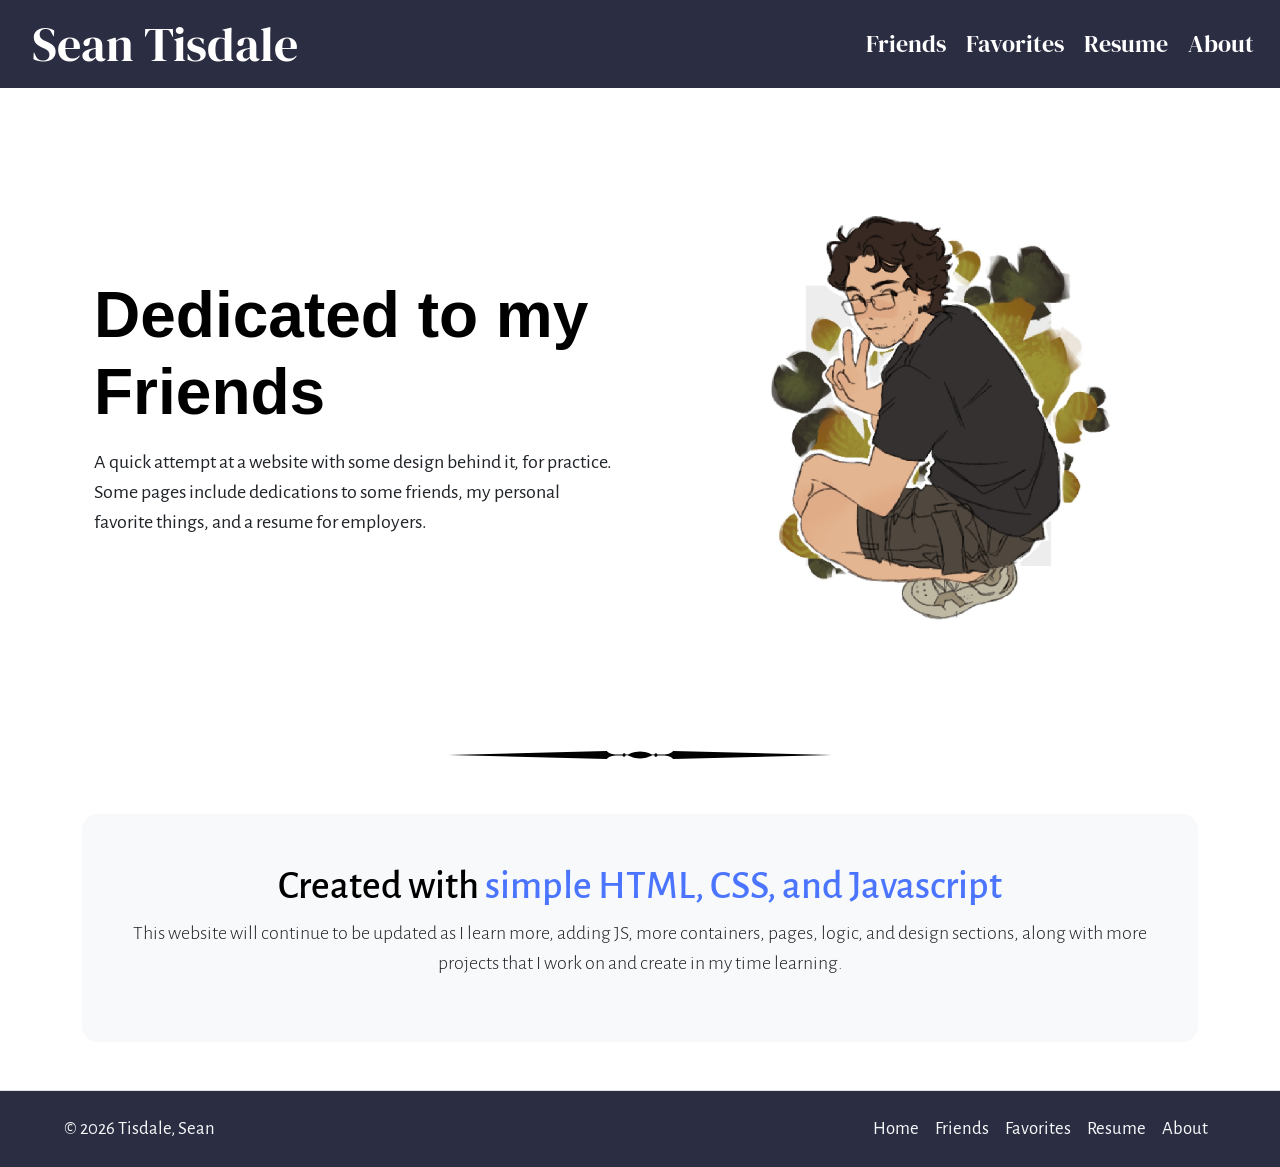
<file: index.html>
<!doctype html>
<html lang="en">
  <head>
    <meta charset="UTF-8" />
    <meta name="viewport" content="width=device-width, initial-scale=1.0" />
    <title>Sean Vision v2</title>
    <link
      href="https://cdn.jsdelivr.net/npm/bootstrap@5.3.8/dist/css/bootstrap.min.css"
      rel="stylesheet"
      integrity="sha384-sRIl4kxILFvY47J16cr9ZwB07vP4J8+LH7qKQnuqkuIAvNWLzeN8tE5YBujZqJLB"
      crossorigin="anonymous"
    />

    <link href="./style.css" rel="stylesheet" />

    <link rel="preconnect" href="https://fonts.googleapis.com" />
    <link rel="preconnect" href="https://fonts.gstatic.com" crossorigin />
    <link
      href="https://fonts.googleapis.com/css2?family=Alegreya+Sans:ital,wght@0,100;0,300;0,400;0,500;0,700;0,800;0,900;1,100;1,300;1,400;1,500;1,700;1,800;1,900&family=DM+Serif+Display:ital@0;1&family=Yuyu&display=swap"
      rel="stylesheet"
    />
  </head>

  <body>
    <!-- Navbar -->
    <nav class="header dm-serif-display-regular">
      <div class="title">
        <a href="./index.html">Sean Tisdale</a>
      </div>
      <div class="bar"></div>
      <div class="right">
        <div class="dropdown">
          <div class="hamburger"></div>
          <div class="hamburger"></div>
          <div class="hamburger"></div>
        </div>
        <div class="navSelection">
          <a href="./friends.html">Friends</a>
        </div>
        <div class="navSelection"><a href="./favorites.html">Favorites</a></div>
        <div class="navSelection">
          <a href="./Resume/index.html">Resume</a>
        </div>
        <div class="navSelection"><a href="./about.html">About</a></div>
      </div>
    </nav>
    <!-- Mobile Navbar -->
    <div class="mobileLinks alegreya-sans-regular hide">
      <a href="./friends.html">Friends</a>
      <a href="./favorites.html">Favorites</a>
      <a href="./Resume/index.html">Resume</a>
      <a href="./about.html">About</a>
    </div>
    <!-- Hero Card -->
    <div class="container col-xxl-8 px-4 py-5">
      <div class="row flex-lg-row-reverse align-items-center g-5 py-5">
        <div class="col-10 col-sm-8 col-lg-6 align-items-center">
          <img
            src="./assets/hailey art/river cropped.png"
            class="d-block mx-lg-auto img-fluid"
            alt="art of Sean squatting"
            width="700"
            height="500"
            loading="lazy"
          />
        </div>
        <div class="col-lg-6">
          <h2
            class="display-5 fw-bold text-body-emphasis 1h-1 mb-3 yuyu-regular"
          >
            Dedicated to my Friends
          </h2>
          <p class="lead alegreya-sans-regular">
            A quick attempt at a website with some design behind it, for
            practice. Some pages include dedications to some friends, my
            personal favorite things, and a resume for employers.
          </p>
        </div>
      </div>
    </div>

    <div style="text-align: center">
      <img src="./assets/other/Vector line.svg" width="30%" />
    </div>
    <!-- Jumbotron -->
    <div class="container my-5">
      <div
        class="p-5 text-center bg-body-tertiary rounded-4 alegreya-sans-regular"
      >
        <h1 class="text-body-emphasis">
          Created with <span>simple HTML, CSS, and Javascript</span>
        </h1>
        <p class="lead">
          This website will continue to be updated as I learn more, adding JS,
          more containers, pages, logic, and design sections, along with more
          projects that I work on and create in my time learning.
        </p>
      </div>
    </div>
    <!-- Footer -->
    <footer
      class="d-flex flex-wrap justify-content-between align-items-center py-3 border-top color alegreya-sans-regular"
      style="padding-left: 5%; padding-right: 5%; font-size: 14pt"
    >
      <p class="col-md-4 mb-0 text-light">© 2026 Tisdale, Sean</p>
      <ul class="nav col-md-4 justify-content-end">
        <li class="nav-item">
          <a href="./index.html" class="nav-link px-2 text-light">Home</a>
        </li>
        <li class="nav-item">
          <a href="./friends.html" class="nav-link px-2 text-light">Friends</a>
        </li>
        <li class="nav-item">
          <a href="./favorites.html" class="nav-link px-2 text-light"
            >Favorites</a
          >
        </li>
        <li class="nav-item">
          <a href="./Resume/index.html" class="nav-link px-2 text-light"
            >Resume</a
          >
        </li>
        <li class="nav-item">
          <a href="./about.html" class="nav-link px-2 text-light">About</a>
        </li>
      </ul>
    </footer>

    <script src="https://ajax.googleapis.com/ajax/libs/jquery/3.7.1/jquery.min.js"></script>
    <script src="index.js"></script>
    <script
      src="https://cdn.jsdelivr.net/npm/bootstrap@5.3.8/dist/js/bootstrap.bundle.min.js"
      integrity="sha384-FKyoEForCGlyvwx9Hj09JcYn3nv7wiPVlz7YYwJrWVcXK/BmnVDxM+D2scQbITxI"
      crossorigin="anonymous"
    ></script>
  </body>
</html>
</file>
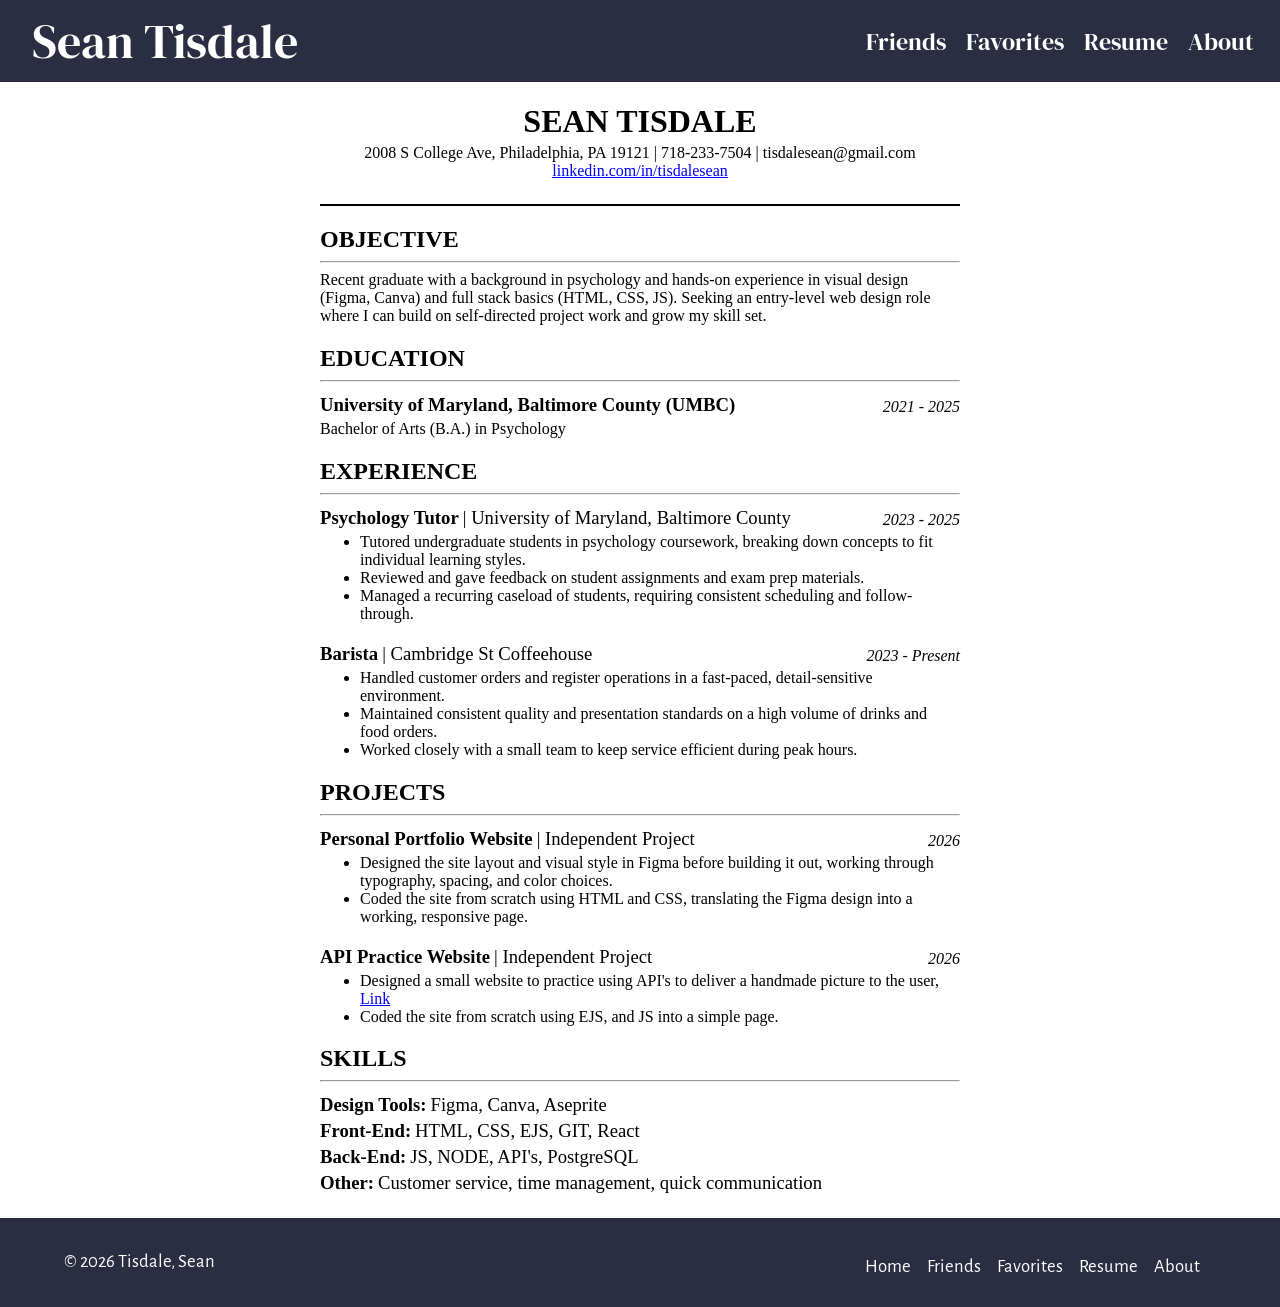
<file: Resume/index.html>
<!doctype html>

<html lang="eng">
  <head>
    <meta charset="UTF-8" />
    <meta name="viewport" content="width=device-width, initial-scale=1.0" />
    <title>Sean Tisdale Resume</title>

    <link rel="preconnect" href="https://fonts.googleapis.com" />
    <link rel="preconnect" href="https://fonts.gstatic.com" crossorigin />
    <link
      href="https://fonts.googleapis.com/css2?family=Alegreya+Sans:ital,wght@0,100;0,300;0,400;0,500;0,700;0,800;0,900;1,100;1,300;1,400;1,500;1,700;1,800;1,900&family=DM+Serif+Display:ital@0;1&family=Yuyu&display=swap"
      rel="stylesheet"
    />
    <style>
      .heading {
        text-align: center;
        margin: 0;
      }

      body {
        margin: 0;
      }

      .section {
        margin-left: 25%;
        margin-right: 25%;
      }

      p {
        margin-top: 4px;
      }

      h1,
      h2,
      h3 {
        margin-bottom: 0px;
      }

      h3 {
        margin-top: 4px;
      }

      h4 {
        font-weight: normal;
        margin: 0;
        margin-left: 4px;
        font-size: 14pt;
      }

      ul {
        margin-top: 4px;
      }

      .thick {
        width: 50%;
        border: none;
        background-color: black;
        height: 1.5px;
      }

      .heading > p {
        font-size: 10pt;
        margin-top: 4px;
        margin-bottom: 24px;
      }

      .flexy {
        display: flex;
        justify-content: space-between;
        align-items: flex-end;
      }

      .flexy2 {
        display: flex;
        flex-wrap: wrap;
        justify-content: flex-start;
        align-items: flex-end;
      }

      .flexy p {
        margin-bottom: 0;
        font-style: italic;
      }

      .font-resume {
        font-family: Cambria, Cochin, Georgia, Times, "Times New Roman", serif;
      }

      .navigation {
        height: 88px;
      }

      footer {
        display: flex;
        justify-content: space-between;
        align-items: center;
        color: white;
        padding-top: 12px;
        margin-top: 24px;
        height: 76.79px;
      }

      footer ul {
        display: flex;
        flex-basis: auto;
        flex-grow: 0;
        flex-shrink: 0;
        flex-wrap: wrap;
        line-height: 24px;
        justify-content: flex-end;
        padding: 8px;
        text-align: start;
        margin-bottom: 8px;
      }
      .nav-item {
        list-style: none;
        text-align: start;
        padding: 8px;
      }
    </style>

    <link href="../style.css" rel="stylesheet" />
  </head>

  <body>
    <!-- Navbar -->
    <nav class="header dm-serif-display-regular">
      <div class="title">
        <a href="../index.html">Sean Tisdale</a>
      </div>
      <div class="bar"></div>
      <div class="right">
        <div class="dropdown">
          <div class="hamburger"></div>
          <div class="hamburger"></div>
          <div class="hamburger"></div>
        </div>
        <div class="navSelection">
          <a href="../friends.html">Friends</a>
        </div>
        <div class="navSelection">
          <a href="../favorites.html">Favorites</a>
        </div>
        <div class="navSelection">
          <a href="../Resume/index.html">Resume</a>
        </div>
        <div class="navSelection"><a href="../about.html">About</a></div>
      </div>
    </nav>
    <!-- Mobile Navbar -->
    <div class="mobileLinks alegreya-sans-regular hide">
      <a href="../friends.html">Friends</a>
      <a href="../favorites.html">Favorites</a>
      <a href="../Resume/index.html">Resume</a>
      <a href="../about.html">About</a>
    </div>
    <!-- Resume -->
    <div class="font-resume">
      <div class="heading">
        <h1>SEAN TISDALE</h1>
        <p style="font-size: 12pt">
          2008 S College Ave, Philadelphia, PA 19121 | 718-233-7504 |
          tisdalesean@gmail.com <br />
          <a
            href="https://www.linkedin.com/in/tisdalesean/"
            style="color: blue; text-decoration: underline"
            target="_blank"
            >linkedin.com/in/tisdalesean</a
          >
        </p>
      </div>
      <hr class="thick" />

      <div class="section">
        <h2>OBJECTIVE</h2>
        <hr />
        <p>
          Recent graduate with a background in psychology and hands-on
          experience in visual design (Figma, Canva) and full stack basics
          (HTML, CSS, JS). Seeking an entry-level web design role where I can
          build on self-directed project work and grow my skill set.
        </p>
      </div>
      <div class="section">
        <h2>EDUCATION</h2>
        <hr />
        <div class="flexy">
          <h3>University of Maryland, Baltimore County (UMBC)</h3>
          <p>2021 - 2025</p>
        </div>
        <p>
          Bachelor of Arts (B.A.) in Psychology 
        </p>
      </div>

      <div class="section">
        <h2>EXPERIENCE</h2>
        <hr />
        <div class="flexy">
          <div class="flexy2">
            <h3>Psychology Tutor</h3>
            <h4>| University of Maryland, Baltimore County</h4>
          </div>
          <p>2023 - 2025</p>
        </div>
        <ul>
          <li>
            Tutored undergraduate students in psychology coursework, breaking
            down concepts to fit individual learning styles.
          </li>
          <li>
            Reviewed and gave feedback on student assignments and exam prep
            materials.
          </li>
          <li>
            Managed a recurring caseload of students, requiring consistent
            scheduling and follow-through.
          </li>
        </ul>

        <div class="flexy">
          <div class="flexy2">
            <h3>Barista</h3>
            <h4>| Cambridge St Coffeehouse</h4>
          </div>
          <p>2023 - Present</p>
        </div>
        <ul>
          <li>
            Handled customer orders and register operations in a fast-paced,
            detail-sensitive environment.
          </li>
          <li>
            Maintained consistent quality and presentation standards on a high
            volume of drinks and food orders.
          </li>
          <li>
            Worked closely with a small team to keep service efficient during
            peak hours.
          </li>
        </ul>
      </div>

      <div class="section">
        <h2>PROJECTS</h2>
        <hr />
        <div class="flexy">
          <div class="flexy2">
            <h3>Personal Portfolio Website</h3>
            <h4>| Independent Project</h4>
          </div>
          <p>2026</p>
        </div>
        <ul>
          <li>
            Designed the site layout and visual style in Figma before building
            it out, working through typography, spacing, and color choices.
          </li>
          <li>
            Coded the site from scratch using HTML and CSS, translating the
            Figma design into a working, responsive page.
          </li>
        </ul>
        <div class="flexy">
          <div class="flexy2">
            <h3>API Practice Website</h3>
            <h4>| Independent Project</h4>
          </div>
          <p>2026</p>
        </div>
        <ul>
          <li>
            Designed a small website to practice using API's to deliver a
            handmade picture to the user,
            <a
              href="https://kitty-cat-api-project.onrender.com/"
              style="text-decoration: underline; color: blue"
              >Link</a
            >
          </li>
          <li>
            Coded the site from scratch using EJS, and JS into a simple page.
          </li>
        </ul>
      </div>

      <div class="section">
        <h2>SKILLS</h2>
        <hr />
        <div class="flexy2">
          <h3>Design Tools:</h3>
          <h4>Figma, Canva, Aseprite</h4>
        </div>
        <div class="flexy2">
          <h3>Front-End:</h3>
          <h4>HTML, CSS, EJS, GIT, React</h4>
        </div>
        <div class="flexy2">
          <h3>Back-End:</h3>
          <h4>JS, NODE, API's, PostgreSQL</h4>
        </div>
        <div class="flexy2">
          <h3>Other:</h3>
          <h4>Customer service, time management, quick communication</h4>
        </div>
      </div>
    </div>
    <!-- Footer -->
    <footer
      class="d-flex flex-wrap justify-content-between align-items-center py-3 border-top color alegreya-sans-regular"
      style="padding-left: 5%; padding-right: 5%; font-size: 14pt"
    >
      <p class="col-md-4 mb-0 text-light">© 2026 Tisdale, Sean</p>
      <ul class="nav col-md-4 justify-content-end">
        <li class="nav-item">
          <a href="../index.html" class="nav-link px-2 text-light">Home</a>
        </li>
        <li class="nav-item">
          <a href="../friends.html" class="nav-link px-2 text-light">Friends</a>
        </li>
        <li class="nav-item">
          <a href="../favorites.html" class="nav-link px-2 text-light"
            >Favorites</a
          >
        </li>
        <li class="nav-item">
          <a href="../Resume/index.html" class="nav-link px-2 text-light"
            >Resume</a
          >
        </li>
        <li class="nav-item">
          <a href="../about.html" class="nav-link px-2 text-light">About</a>
        </li>
      </ul>
    </footer>

    <script src="https://ajax.googleapis.com/ajax/libs/jquery/3.7.1/jquery.min.js"></script>
    <script src="../index.js"></script>
    <script
      src="https://cdn.jsdelivr.net/npm/bootstrap@5.3.8/dist/js/bootstrap.bundle.min.js"
      integrity="sha384-FKyoEForCGlyvwx9Hj09JcYn3nv7wiPVlz7YYwJrWVcXK/BmnVDxM+D2scQbITxI"
      crossorigin="anonymous"
    ></script>
  </body>
</html>
</file>
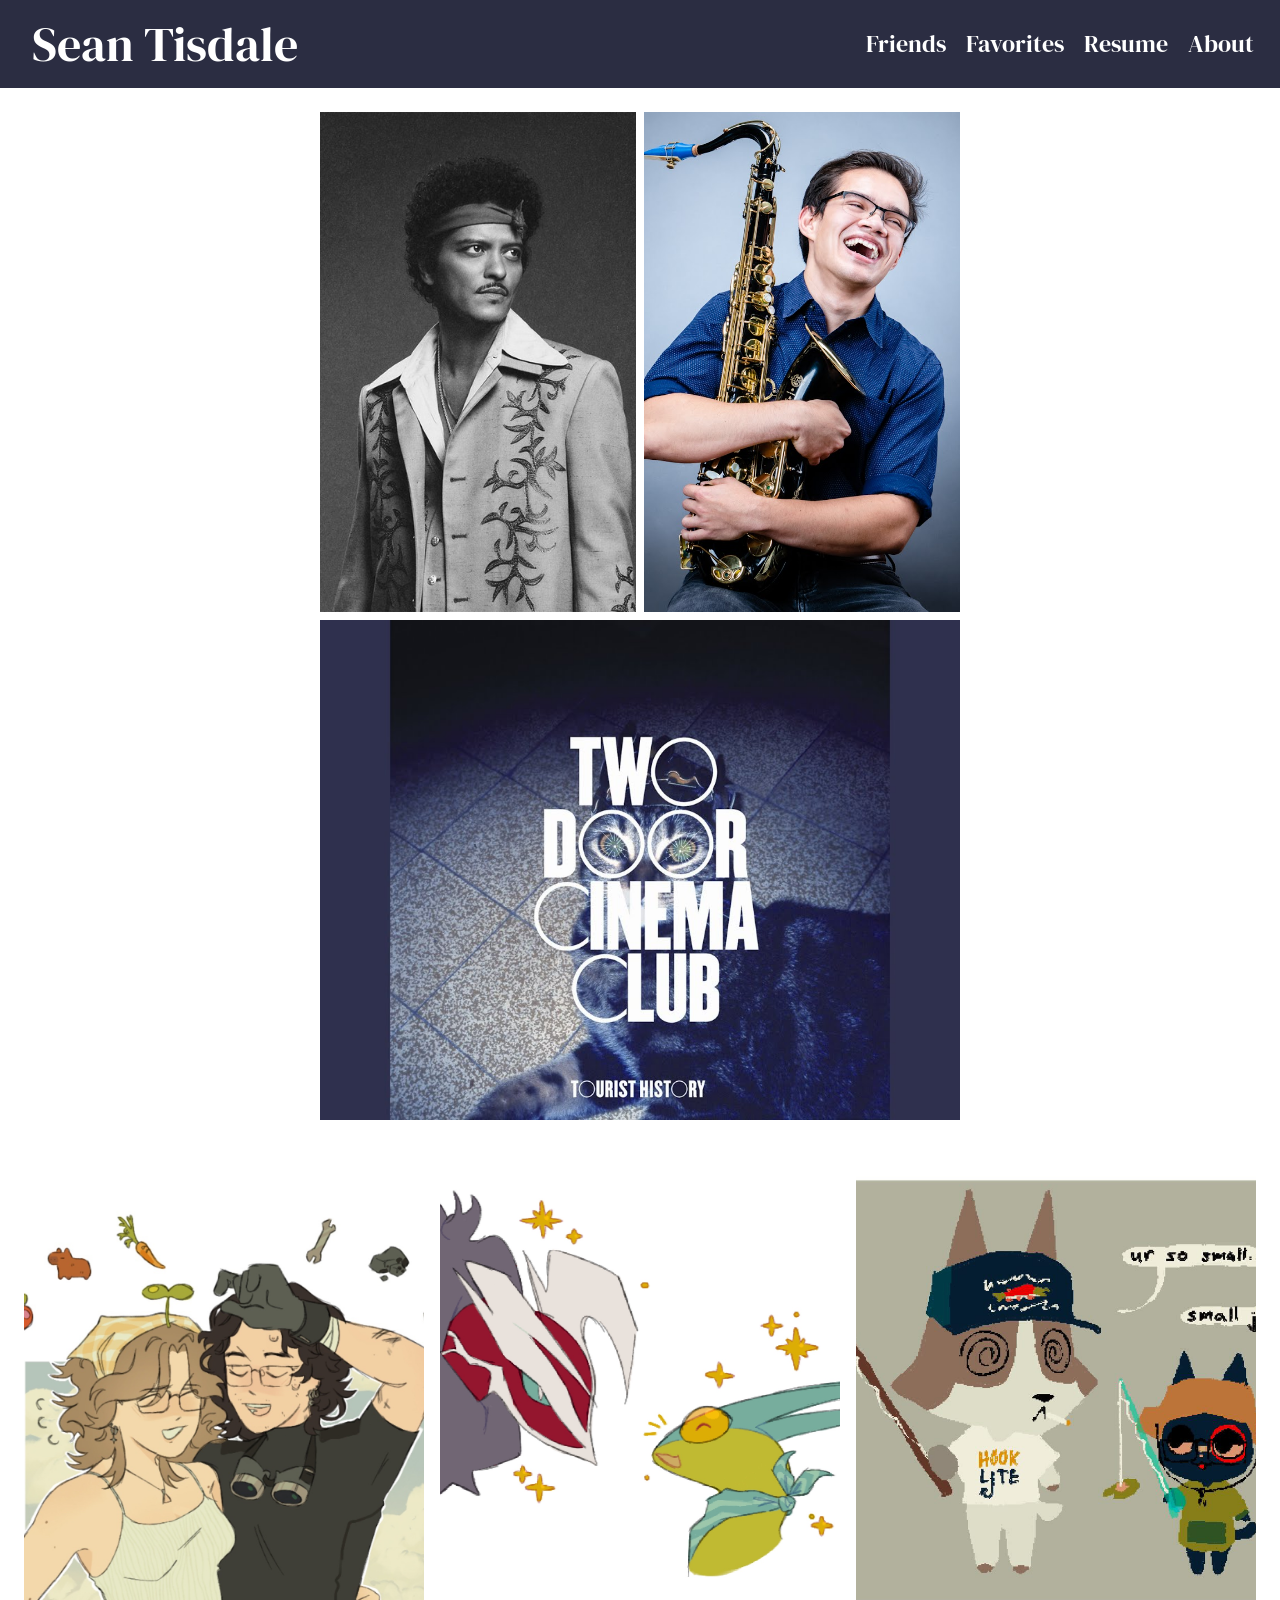
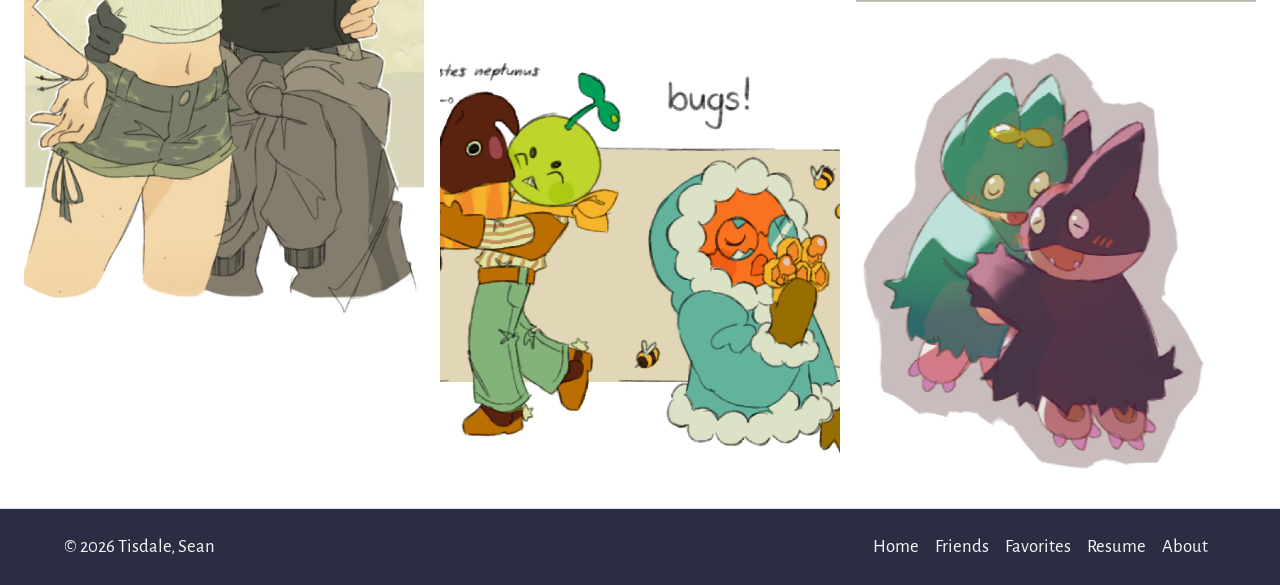
<file: favorites.html>
<!doctype html>
<html lang="en">
  <head>
    <meta charset="UTF-8" />
    <meta name="viewport" content="width=device-width, initial-scale=1.0" />
    <title>Sean Vision</title>
    <link
      href="https://cdn.jsdelivr.net/npm/bootstrap@5.3.8/dist/css/bootstrap.min.css"
      rel="stylesheet"
      integrity="sha384-sRIl4kxILFvY47J16cr9ZwB07vP4J8+LH7qKQnuqkuIAvNWLzeN8tE5YBujZqJLB"
      crossorigin="anonymous"
    />

    <link href="./style.css" rel="stylesheet" />

    <link rel="preconnect" href="https://fonts.googleapis.com" />
    <link rel="preconnect" href="https://fonts.gstatic.com" crossorigin />
    <link
      href="https://fonts.googleapis.com/css2?family=Alegreya+Sans:ital,wght@0,100;0,300;0,400;0,500;0,700;0,800;0,900;1,100;1,300;1,400;1,500;1,700;1,800;1,900&family=DM+Serif+Display:ital@0;1&family=Yuyu&display=swap"
      rel="stylesheet"
    />

    <style>
      @media (min-width: 757px) {
        .grid {
          display: grid;
          grid-template-columns: 1fr 1fr;
          grid-template-rows: 1fr 1fr;
          gap: 8px;
          margin: 24px 0px;
        }

        .grid2 {
          display: grid;
          grid-template-columns: 1fr 1fr 1fr;
          grid-template-rows: 1fr 1fr;
          gap: 16px;
          margin: 24px 0px;
        }

        .farming {
          grid-row: 1 / span 2;
          height: 800px;
        }

        .test2 {
          grid-area: 2 / span 2;
          height: 500px;
          width: 100%;
        }

        .test3 {
          height: 450px;
        }

        img {
          width: 100%;
          height: 100%;
          object-fit: cover;
        }
      }

      @media (max-width: 757px) {
        img {
          width: 100%;
          object-fit: cover;
          margin-bottom: 16px;
        }
      }
    </style>
  </head>

  <body>
    <!-- Navbar -->
    <nav class="header dm-serif-display-regular">
      <div class="title">
        <a href="./index.html">Sean Tisdale</a>
      </div>
      <div class="bar"></div>
      <div class="right">
        <div class="dropdown">
          <div class="hamburger"></div>
          <div class="hamburger"></div>
          <div class="hamburger"></div>
        </div>
        <div class="navSelection">
          <a href="./friends.html">Friends</a>
        </div>
        <div class="navSelection"><a href="./favorites.html">Favorites</a></div>
        <div class="navSelection">
          <a href="./Resume/index.html">Resume</a>
        </div>
        <div class="navSelection"><a href="./about.html">About</a></div>
      </div>
    </nav>
    <!-- Mobile Navbar -->
    <div class="mobileLinks alegreya-sans-regular hide">
      <a href="./friends.html">Friends</a>
      <a href="./favorites.html">Favorites</a>
      <a href="./Resume/index.html">Resume</a>
      <a href="./about.html">About</a>
    </div>
    <!-- Music -->
    <div class="flex">
      <div class="grid">
        <img class="test" src="./assets/other/bruno.jpg" />
        <img class="test" src="./assets/other/insaneInTheRain.jpg" />
        <img class="test2" src="./assets/other/twoDoor.jpg" />
      </div>
    </div>

    <!-- Art -->
    <div style="margin: 24px">
      <div class="grid2">
        <img
          class="farming"
          src="./assets/hailey art/farming and factory.png"
        />
        <img class="test3" src="./assets/hailey art/pokemon cropped.svg" />
        <img class="test3" src="./assets/hailey art/small juice.jpg" />
        <img class="test3" src="./assets/hailey art/bugs n peak cropped.svg" />
        <img class="test3" src="./assets/hailey art/munchlaxes cropped.svg" />
      </div>
    </div>
    <!-- Footer -->
    <footer
      class="d-flex flex-wrap justify-content-between align-items-center py-3 border-top color alegreya-sans-regular"
      style="padding-left: 5%; padding-right: 5%; font-size: 14pt"
    >
      <p class="col-md-4 mb-0 text-light">© 2026 Tisdale, Sean</p>
      <ul class="nav col-md-4 justify-content-end">
        <li class="nav-item">
          <a href="./index.html" class="nav-link px-2 text-light">Home</a>
        </li>
        <li class="nav-item">
          <a href="./friends.html" class="nav-link px-2 text-light">Friends</a>
        </li>
        <li class="nav-item">
          <a href="./favorites.html" class="nav-link px-2 text-light"
            >Favorites</a
          >
        </li>
        <li class="nav-item">
          <a href="./Resume/index.html" class="nav-link px-2 text-light"
            >Resume</a
          >
        </li>
        <li class="nav-item">
          <a href="./about.html" class="nav-link px-2 text-light">About</a>
        </li>
      </ul>
    </footer>

    <script src="https://ajax.googleapis.com/ajax/libs/jquery/3.7.1/jquery.min.js"></script>
    <script src="index.js"></script>
    <script
      src="https://cdn.jsdelivr.net/npm/bootstrap@5.3.8/dist/js/bootstrap.bundle.min.js"
      integrity="sha384-FKyoEForCGlyvwx9Hj09JcYn3nv7wiPVlz7YYwJrWVcXK/BmnVDxM+D2scQbITxI"
      crossorigin="anonymous"
    ></script>
  </body>
</html>
</file>
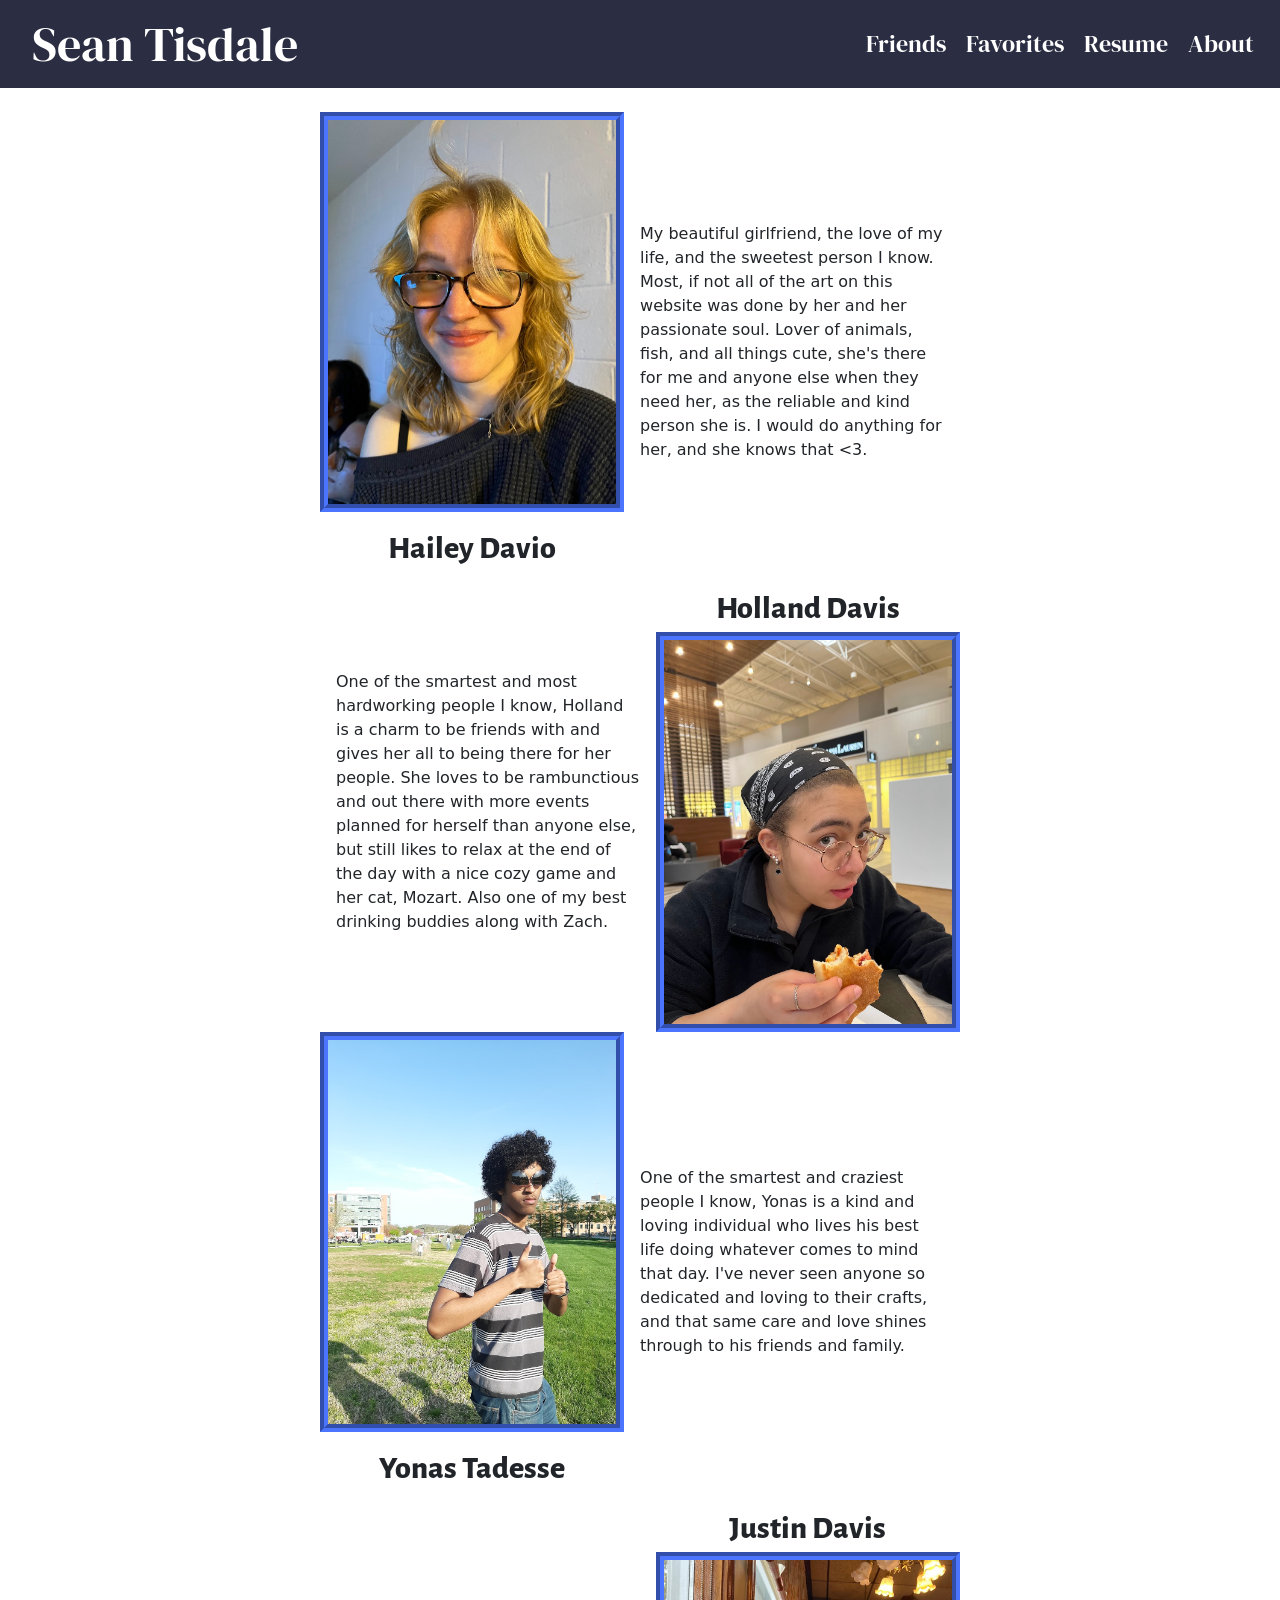
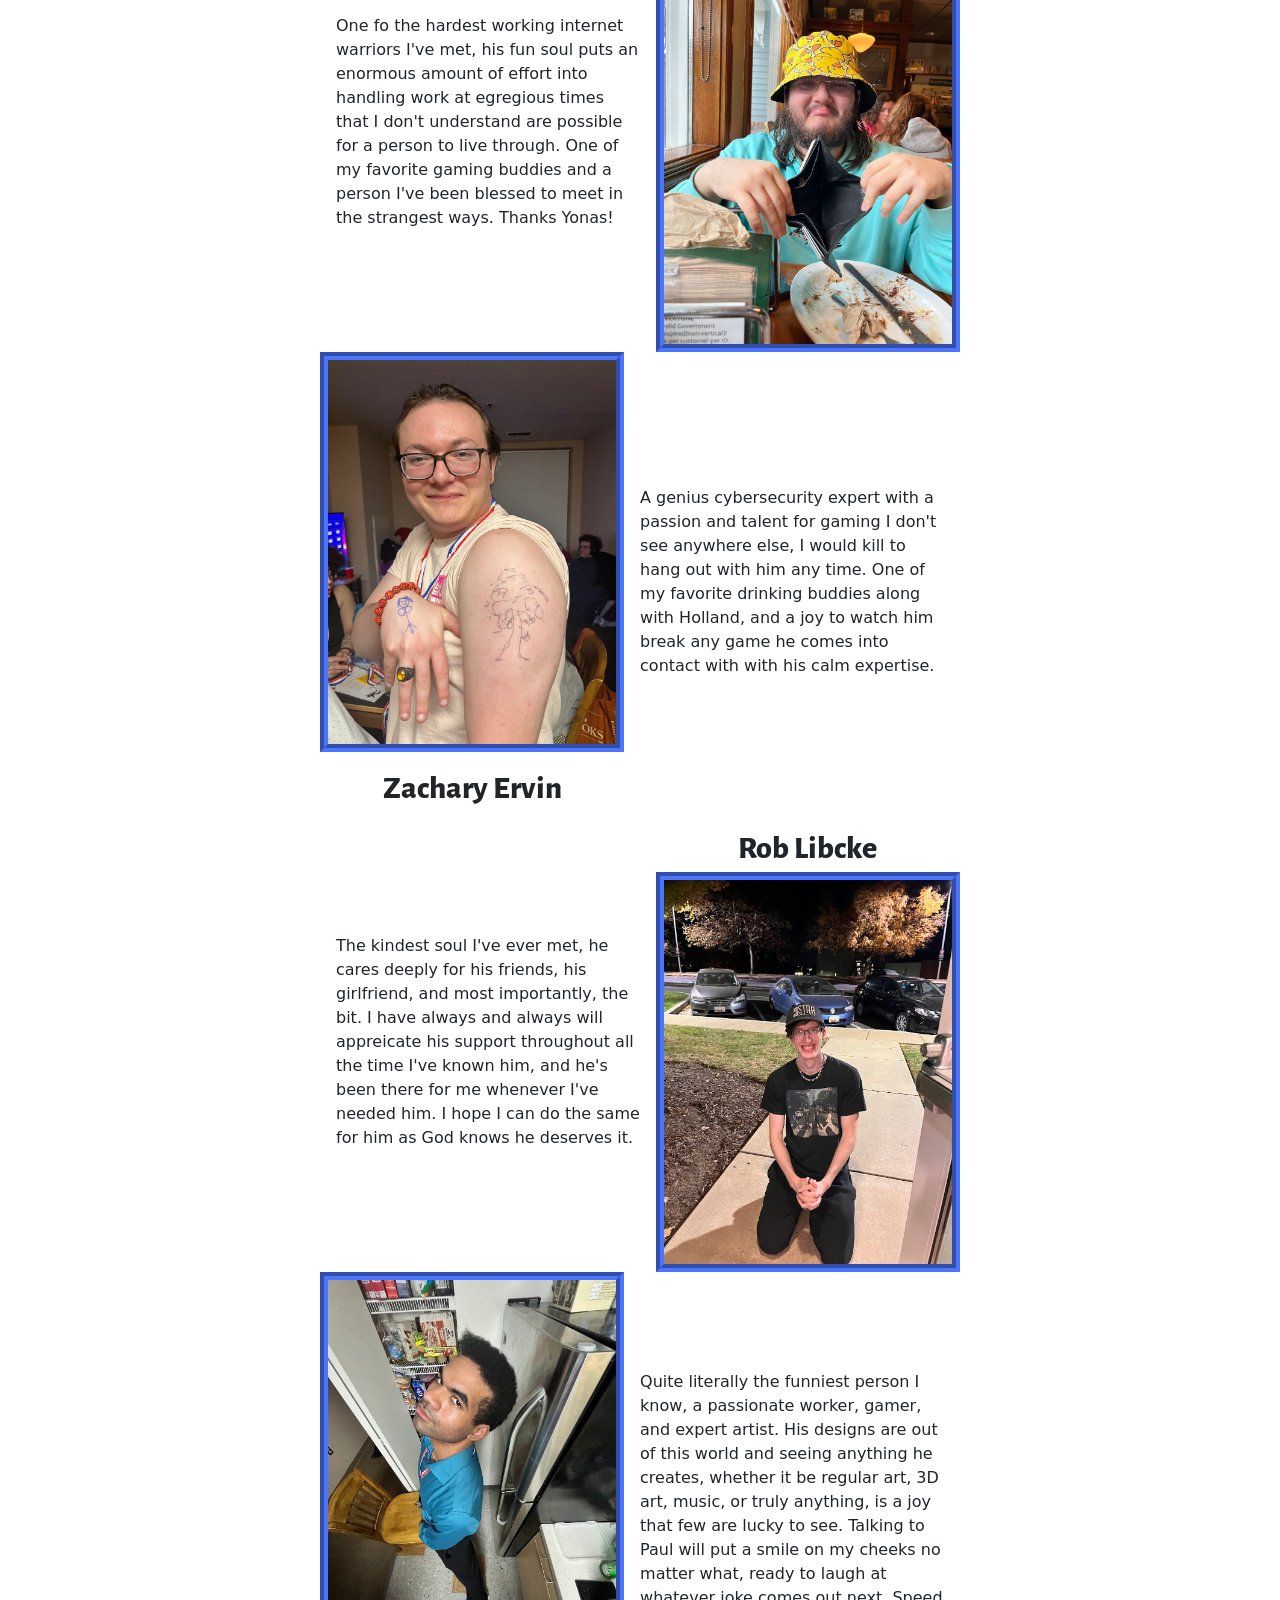
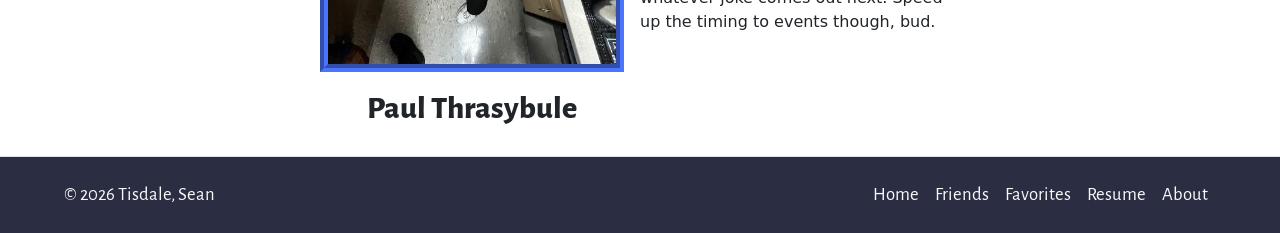
<file: friends.html>
<!doctype html>
<html lang="en">
  <head>
    <meta charset="UTF-8" />
    <meta name="viewport" content="width=device-width, initial-scale=1.0" />
    <title>Sean Vision</title>
    <link
      href="https://cdn.jsdelivr.net/npm/bootstrap@5.3.8/dist/css/bootstrap.min.css"
      rel="stylesheet"
      integrity="sha384-sRIl4kxILFvY47J16cr9ZwB07vP4J8+LH7qKQnuqkuIAvNWLzeN8tE5YBujZqJLB"
      crossorigin="anonymous"
    />

    <link href="./style.css" rel="stylesheet" />

    <link rel="preconnect" href="https://fonts.googleapis.com" />
    <link rel="preconnect" href="https://fonts.gstatic.com" crossorigin />
    <link
      href="https://fonts.googleapis.com/css2?family=Alegreya+Sans:ital,wght@0,100;0,300;0,400;0,500;0,700;0,800;0,900;1,100;1,300;1,400;1,500;1,700;1,800;1,900&family=DM+Serif+Display:ital@0;1&family=Yuyu&display=swap"
      rel="stylesheet"
    />
    <style>
      div div p {
        position: relative;
        text-align: center;
        padding-top: 12px;
        margin-bottom: 0px;
        font-family: "Alegreya Sans", sans-serif;
        font-weight: 800;
        font-style: normal;
        font-size: 24pt;
      }

      img {
        border: 8px groove #4b75ff;
      }

      .friend-text {
        padding: 16px;
      }

      .friend-text2 {
        padding: 16px;
        order: -1;
      }
    </style>
  </head>

  <body>
    <!-- Navbar -->
    <nav class="header dm-serif-display-regular">
      <div class="title">
        <a href="./index.html">Sean Tisdale</a>
      </div>
      <div class="bar"></div>
      <div class="right">
        <div class="dropdown">
          <div class="hamburger"></div>
          <div class="hamburger"></div>
          <div class="hamburger"></div>
        </div>
        <div class="navSelection">
          <a href="./friends.html">Friends</a>
        </div>
        <div class="navSelection"><a href="./favorites.html">Favorites</a></div>
        <div class="navSelection">
          <a href="./Resume/index.html">Resume</a>
        </div>
        <div class="navSelection"><a href="./about.html">About</a></div>
      </div>
    </nav>
    <!-- Mobile Navbar -->
    <div class="mobileLinks alegreya-sans-regular hide">
      <a href="./friends.html">Friends</a>
      <a href="./favorites.html">Favorites</a>
      <a href="./Resume/index.html">Resume</a>
      <a href="./about.html">About</a>
    </div>

    <!-- Friends -->
    <div class="flex" style="margin-top: 24px">
      <div>
        <img src="./assets/people/hailey.jpg" height="400px" />
        <p>Hailey Davio</p>
      </div>
      <div class="friend-text">
        My beautiful girlfriend, the love of my life, and the sweetest person I
        know. Most, if not all of the art on this website was done by her and
        her passionate soul. Lover of animals, fish, and all things cute, she's
        there for me and anyone else when they need her, as the reliable and
        kind person she is. I would do anything for her, and she knows that
        &lt;3.
      </div>
    </div>

    <div class="flex">
      <div>
        <p>Holland Davis</p>
        <img src="./assets/people/holland.jpg" height="400px" />
      </div>
      <div class="friend-text2">
        One of the smartest and most hardworking people I know, Holland is a
        charm to be friends with and gives her all to being there for her
        people. She loves to be rambunctious and out there with more events
        planned for herself than anyone else, but still likes to relax at the
        end of the day with a nice cozy game and her cat, Mozart. Also one of my
        best drinking buddies along with Zach.
      </div>
    </div>
    <div class="flex">
      <div>
        <img src="./assets/people/yonas.jpg" height="400px" />
        <p>Yonas Tadesse</p>
      </div>
      <div class="friend-text">
        One of the smartest and craziest people I know, Yonas is a kind and
        loving individual who lives his best life doing whatever comes to mind
        that day. I've never seen anyone so dedicated and loving to their
        crafts, and that same care and love shines through to his friends and
        family.
      </div>
    </div>
    <div class="flex">
      <div>
        <p>Justin Davis</p>
        <img src="./assets/people/justin.jpg" height="400px" />
      </div>
      <div class="friend-text2">
        One fo the hardest working internet warriors I've met, his fun soul puts
        an enormous amount of effort into handling work at egregious times that
        I don't understand are possible for a person to live through. One of my
        favorite gaming buddies and a person I've been blessed to meet in the
        strangest ways. Thanks Yonas!
      </div>
    </div>
    <div class="flex">
      <div>
        <img src="./assets/people/zach.jpg" height="400px" />
        <p>Zachary Ervin</p>
      </div>
      <div class="friend-text">
        A genius cybersecurity expert with a passion and talent for gaming I
        don't see anywhere else, I would kill to hang out with him any time. One
        of my favorite drinking buddies along with Holland, and a joy to watch
        him break any game he comes into contact with with his calm expertise.
      </div>
    </div>
    <div class="flex">
      <div>
        <p>Rob Libcke</p>
        <img src="./assets/people/robert.jpg" height="400px" />
      </div>
      <div class="friend-text2">
        The kindest soul I've ever met, he cares deeply for his friends, his
        girlfriend, and most importantly, the bit. I have always and always will
        appreicate his support throughout all the time I've known him, and he's
        been there for me whenever I've needed him. I hope I can do the same for
        him as God knows he deserves it.
      </div>
    </div>
    <div class="flex">
      <div>
        <img src="./assets/people/paul.jpg" height="400px" />
        <p>Paul Thrasybule</p>
      </div>
      <div class="friend-text">
        Quite literally the funniest person I know, a passionate worker, gamer,
        and expert artist. His designs are out of this world and seeing anything
        he creates, whether it be regular art, 3D art, music, or truly anything,
        is a joy that few are lucky to see. Talking to Paul will put a smile on
        my cheeks no matter what, ready to laugh at whatever joke comes out
        next. Speed up the timing to events though, bud.
      </div>
    </div>
    <!-- Footer -->
    <footer
      class="d-flex flex-wrap justify-content-between align-items-center py-3 border-top color alegreya-sans-regular"
      style="
        padding-left: 5%;
        padding-right: 5%;
        font-size: 14pt;
        margin-top: 24px;
      "
    >
      <p class="col-md-4 mb-0 text-light">© 2026 Tisdale, Sean</p>
      <ul class="nav col-md-4 justify-content-end">
        <li class="nav-item">
          <a href="./index.html" class="nav-link px-2 text-light">Home</a>
        </li>
        <li class="nav-item">
          <a href="./friends.html" class="nav-link px-2 text-light">Friends</a>
        </li>
        <li class="nav-item">
          <a href="./favorites.html" class="nav-link px-2 text-light"
            >Favorites</a
          >
        </li>
        <li class="nav-item">
          <a href="./Resume/index.html" class="nav-link px-2 text-light"
            >Resume</a
          >
        </li>
        <li class="nav-item">
          <a href="./about.html" class="nav-link px-2 text-light">About</a>
        </li>
      </ul>
    </footer>

    <script src="https://ajax.googleapis.com/ajax/libs/jquery/3.7.1/jquery.min.js"></script>
    <script src="index.js"></script>
    <script
      src="https://cdn.jsdelivr.net/npm/bootstrap@5.3.8/dist/js/bootstrap.bundle.min.js"
      integrity="sha384-FKyoEForCGlyvwx9Hj09JcYn3nv7wiPVlz7YYwJrWVcXK/BmnVDxM+D2scQbITxI"
      crossorigin="anonymous"
    ></script>
  </body>
</html>
</file>
<file: style.css>
.yuyu-regular {
  font-family: "Yuyu", sans-serif;
  font-weight: 400;
  font-style: normal;
  font-size: 48pt;
}

.dm-serif-display-regular {
  font-family: "DM Serif Display", serif;
  font-weight: 400;
  font-style: normal;
}

.alegreya-sans-regular {
  font-family: "Alegreya Sans", sans-serif;
  font-weight: 400;
  font-style: normal;
}

.color {
  background-color: #2b2d42;
}

.bar {
  height: 60px;
  flex-grow: 10;
}

.navSelection {
  color: white;
  font-size: 1.5rem;
}

.mobileLinks {
  display: flex;
  flex-direction: column;
  justify-content: center;
  align-items: center;
  gap: 16px;
  padding: 12px 0px;
  font-size: 1.75rem;
  background-color: #9ea1c0;
  color: white;
}

.mobileLinks a {
  border-bottom: solid;
}

.hide {
  display: none;
}

.aboutImage {
  max-width: 100%;
  height: auto;
}

.hamburger {
  width: 35px;
  height: 5px;
  background-color: white;
  margin: 6px 0;
}

@media (min-width: 757px) {
  .header {
    display: flex;
    gap: 10px;
    justify-content: center;
    align-items: center;
    background-color: #2b2d42;
  }

  .right {
    display: flex;
    flex-grow: 4;
    gap: 20px;
    flex-direction: row;
    justify-content: right;
    padding-right: 2%;
  }

  .navSelection {
    display: block;
  }

  .dropdown {
    display: none;
  }

  .title {
    padding: 8px;
    padding-left: 32px;
    color: white;
    font-size: 3rem;
  }

  .picture {
    height: 500px;
  }

  .flex {
    display: flex;
    margin-left: 25%;
    margin-right: 25%;
    justify-content: center;
    align-items: center;
  }
}

@media (max-width: 756px) {
  .header {
    display: flex;
    height: 120px;
    gap: 10px;
    justify-content: center;
    align-items: center;
    background-color: #2b2d42;
  }

  .right {
    position: absolute;
    right: 2%;
  }

  .navSelection {
    display: none;
  }

  .dropdown {
    display: block;
    color: white;
    font-size: 1.5rem;
    padding-right: 12px;
  }

  .col-10,
  .col-sm-8 {
    margin-top: 0px;
  }

  .title {
    padding: 4px;
    padding-left: 32px;
    color: white;
    font-size: 2.6rem;
  }
}

a {
  color: inherit;
  text-decoration: none;
}

span {
  color: #4b75ff;
}

@media (max-width: 995px) {
  .col-sm-8,
  .col-10 {
    width: auto;
  }

  .flex {
    display: flex;
    flex-wrap: wrap;
    margin-left: 25%;
    margin-right: 25%;
    justify-content: center;
    align-items: center;
  }
}
</file>
